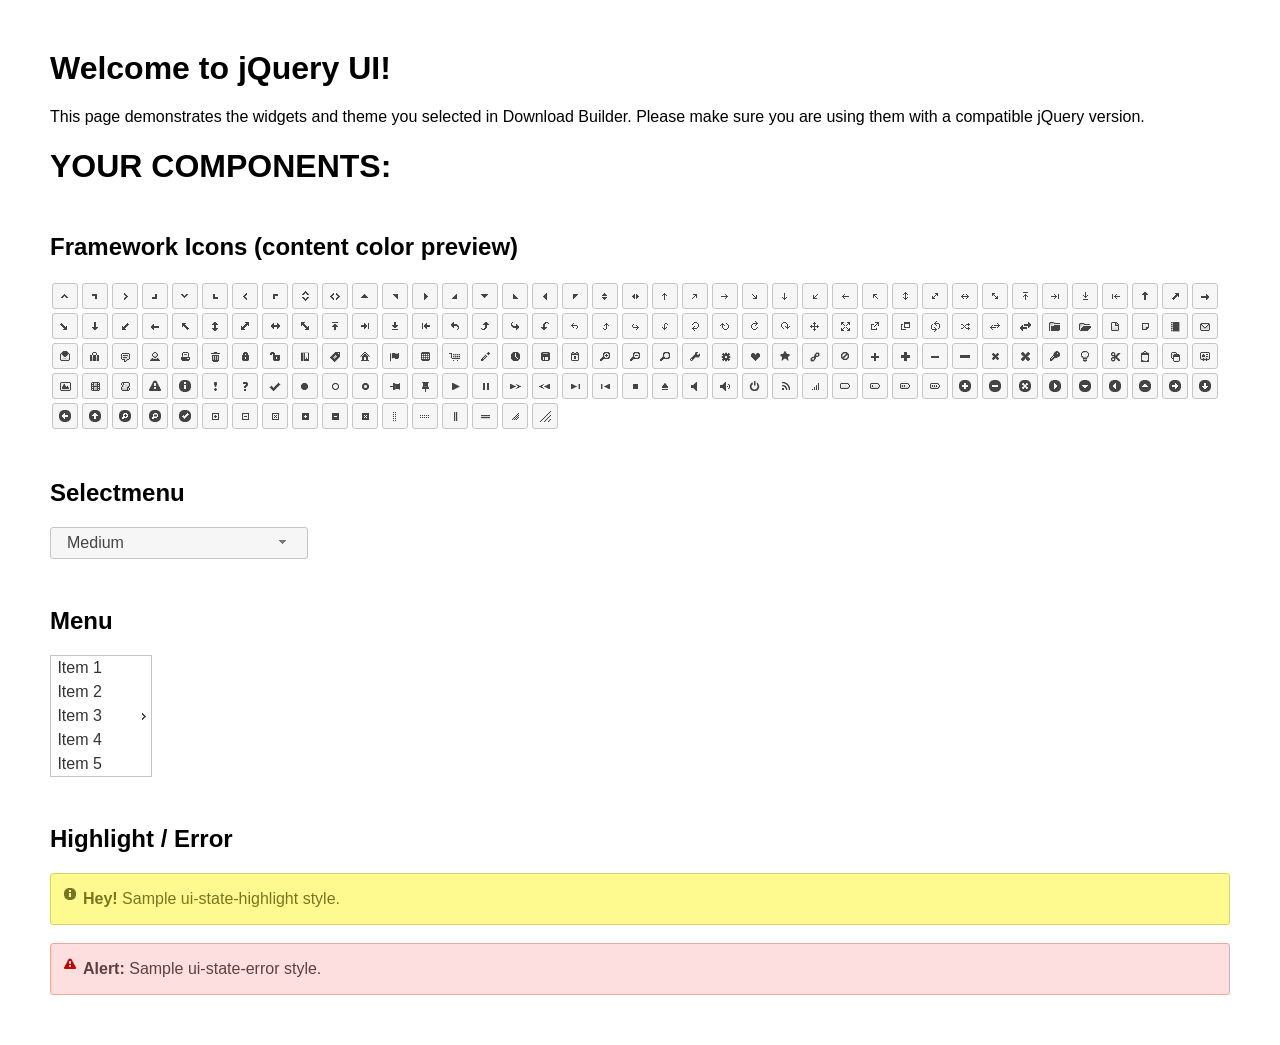
<file: app/libs/jquery-ui/index.html>
<!doctype html>
<html lang="us">
<head>
	<meta charset="utf-8">
	<title>jQuery UI Example Page</title>
	<link href="jquery-ui.css" rel="stylesheet">
	<style>
	body{
		font-family: "Trebuchet MS", sans-serif;
		margin: 50px;
	}
	.demoHeaders {
		margin-top: 2em;
	}
	#dialog-link {
		padding: .4em 1em .4em 20px;
		text-decoration: none;
		position: relative;
	}
	#dialog-link span.ui-icon {
		margin: 0 5px 0 0;
		position: absolute;
		left: .2em;
		top: 50%;
		margin-top: -8px;
	}
	#icons {
		margin: 0;
		padding: 0;
	}
	#icons li {
		margin: 2px;
		position: relative;
		padding: 4px 0;
		cursor: pointer;
		float: left;
		list-style: none;
	}
	#icons span.ui-icon {
		float: left;
		margin: 0 4px;
	}
	.fakewindowcontain .ui-widget-overlay {
		position: absolute;
	}
	select {
		width: 200px;
	}
	</style>
</head>
<body>

<h1>Welcome to jQuery UI!</h1>

<div class="ui-widget">
	<p>This page demonstrates the widgets and theme you selected in Download Builder. Please make sure you are using them with a compatible jQuery version.</p>
</div>

<h1>YOUR COMPONENTS:</h1>
















<h2 class="demoHeaders">Framework Icons (content color preview)</h2>
<ul id="icons" class="ui-widget ui-helper-clearfix">
	<li class="ui-state-default ui-corner-all" title=".ui-icon-caret-1-n"><span class="ui-icon ui-icon-caret-1-n"></span></li>
	<li class="ui-state-default ui-corner-all" title=".ui-icon-caret-1-ne"><span class="ui-icon ui-icon-caret-1-ne"></span></li>
	<li class="ui-state-default ui-corner-all" title=".ui-icon-caret-1-e"><span class="ui-icon ui-icon-caret-1-e"></span></li>
	<li class="ui-state-default ui-corner-all" title=".ui-icon-caret-1-se"><span class="ui-icon ui-icon-caret-1-se"></span></li>
	<li class="ui-state-default ui-corner-all" title=".ui-icon-caret-1-s"><span class="ui-icon ui-icon-caret-1-s"></span></li>
	<li class="ui-state-default ui-corner-all" title=".ui-icon-caret-1-sw"><span class="ui-icon ui-icon-caret-1-sw"></span></li>
	<li class="ui-state-default ui-corner-all" title=".ui-icon-caret-1-w"><span class="ui-icon ui-icon-caret-1-w"></span></li>
	<li class="ui-state-default ui-corner-all" title=".ui-icon-caret-1-nw"><span class="ui-icon ui-icon-caret-1-nw"></span></li>
	<li class="ui-state-default ui-corner-all" title=".ui-icon-caret-2-n-s"><span class="ui-icon ui-icon-caret-2-n-s"></span></li>
	<li class="ui-state-default ui-corner-all" title=".ui-icon-caret-2-e-w"><span class="ui-icon ui-icon-caret-2-e-w"></span></li>
	<li class="ui-state-default ui-corner-all" title=".ui-icon-triangle-1-n"><span class="ui-icon ui-icon-triangle-1-n"></span></li>
	<li class="ui-state-default ui-corner-all" title=".ui-icon-triangle-1-ne"><span class="ui-icon ui-icon-triangle-1-ne"></span></li>
	<li class="ui-state-default ui-corner-all" title=".ui-icon-triangle-1-e"><span class="ui-icon ui-icon-triangle-1-e"></span></li>
	<li class="ui-state-default ui-corner-all" title=".ui-icon-triangle-1-se"><span class="ui-icon ui-icon-triangle-1-se"></span></li>
	<li class="ui-state-default ui-corner-all" title=".ui-icon-triangle-1-s"><span class="ui-icon ui-icon-triangle-1-s"></span></li>
	<li class="ui-state-default ui-corner-all" title=".ui-icon-triangle-1-sw"><span class="ui-icon ui-icon-triangle-1-sw"></span></li>
	<li class="ui-state-default ui-corner-all" title=".ui-icon-triangle-1-w"><span class="ui-icon ui-icon-triangle-1-w"></span></li>
	<li class="ui-state-default ui-corner-all" title=".ui-icon-triangle-1-nw"><span class="ui-icon ui-icon-triangle-1-nw"></span></li>
	<li class="ui-state-default ui-corner-all" title=".ui-icon-triangle-2-n-s"><span class="ui-icon ui-icon-triangle-2-n-s"></span></li>
	<li class="ui-state-default ui-corner-all" title=".ui-icon-triangle-2-e-w"><span class="ui-icon ui-icon-triangle-2-e-w"></span></li>
	<li class="ui-state-default ui-corner-all" title=".ui-icon-arrow-1-n"><span class="ui-icon ui-icon-arrow-1-n"></span></li>
	<li class="ui-state-default ui-corner-all" title=".ui-icon-arrow-1-ne"><span class="ui-icon ui-icon-arrow-1-ne"></span></li>
	<li class="ui-state-default ui-corner-all" title=".ui-icon-arrow-1-e"><span class="ui-icon ui-icon-arrow-1-e"></span></li>
	<li class="ui-state-default ui-corner-all" title=".ui-icon-arrow-1-se"><span class="ui-icon ui-icon-arrow-1-se"></span></li>
	<li class="ui-state-default ui-corner-all" title=".ui-icon-arrow-1-s"><span class="ui-icon ui-icon-arrow-1-s"></span></li>
	<li class="ui-state-default ui-corner-all" title=".ui-icon-arrow-1-sw"><span class="ui-icon ui-icon-arrow-1-sw"></span></li>
	<li class="ui-state-default ui-corner-all" title=".ui-icon-arrow-1-w"><span class="ui-icon ui-icon-arrow-1-w"></span></li>
	<li class="ui-state-default ui-corner-all" title=".ui-icon-arrow-1-nw"><span class="ui-icon ui-icon-arrow-1-nw"></span></li>
	<li class="ui-state-default ui-corner-all" title=".ui-icon-arrow-2-n-s"><span class="ui-icon ui-icon-arrow-2-n-s"></span></li>
	<li class="ui-state-default ui-corner-all" title=".ui-icon-arrow-2-ne-sw"><span class="ui-icon ui-icon-arrow-2-ne-sw"></span></li>
	<li class="ui-state-default ui-corner-all" title=".ui-icon-arrow-2-e-w"><span class="ui-icon ui-icon-arrow-2-e-w"></span></li>
	<li class="ui-state-default ui-corner-all" title=".ui-icon-arrow-2-se-nw"><span class="ui-icon ui-icon-arrow-2-se-nw"></span></li>
	<li class="ui-state-default ui-corner-all" title=".ui-icon-arrowstop-1-n"><span class="ui-icon ui-icon-arrowstop-1-n"></span></li>
	<li class="ui-state-default ui-corner-all" title=".ui-icon-arrowstop-1-e"><span class="ui-icon ui-icon-arrowstop-1-e"></span></li>
	<li class="ui-state-default ui-corner-all" title=".ui-icon-arrowstop-1-s"><span class="ui-icon ui-icon-arrowstop-1-s"></span></li>
	<li class="ui-state-default ui-corner-all" title=".ui-icon-arrowstop-1-w"><span class="ui-icon ui-icon-arrowstop-1-w"></span></li>
	<li class="ui-state-default ui-corner-all" title=".ui-icon-arrowthick-1-n"><span class="ui-icon ui-icon-arrowthick-1-n"></span></li>
	<li class="ui-state-default ui-corner-all" title=".ui-icon-arrowthick-1-ne"><span class="ui-icon ui-icon-arrowthick-1-ne"></span></li>
	<li class="ui-state-default ui-corner-all" title=".ui-icon-arrowthick-1-e"><span class="ui-icon ui-icon-arrowthick-1-e"></span></li>
	<li class="ui-state-default ui-corner-all" title=".ui-icon-arrowthick-1-se"><span class="ui-icon ui-icon-arrowthick-1-se"></span></li>
	<li class="ui-state-default ui-corner-all" title=".ui-icon-arrowthick-1-s"><span class="ui-icon ui-icon-arrowthick-1-s"></span></li>
	<li class="ui-state-default ui-corner-all" title=".ui-icon-arrowthick-1-sw"><span class="ui-icon ui-icon-arrowthick-1-sw"></span></li>
	<li class="ui-state-default ui-corner-all" title=".ui-icon-arrowthick-1-w"><span class="ui-icon ui-icon-arrowthick-1-w"></span></li>
	<li class="ui-state-default ui-corner-all" title=".ui-icon-arrowthick-1-nw"><span class="ui-icon ui-icon-arrowthick-1-nw"></span></li>
	<li class="ui-state-default ui-corner-all" title=".ui-icon-arrowthick-2-n-s"><span class="ui-icon ui-icon-arrowthick-2-n-s"></span></li>
	<li class="ui-state-default ui-corner-all" title=".ui-icon-arrowthick-2-ne-sw"><span class="ui-icon ui-icon-arrowthick-2-ne-sw"></span></li>
	<li class="ui-state-default ui-corner-all" title=".ui-icon-arrowthick-2-e-w"><span class="ui-icon ui-icon-arrowthick-2-e-w"></span></li>
	<li class="ui-state-default ui-corner-all" title=".ui-icon-arrowthick-2-se-nw"><span class="ui-icon ui-icon-arrowthick-2-se-nw"></span></li>
	<li class="ui-state-default ui-corner-all" title=".ui-icon-arrowthickstop-1-n"><span class="ui-icon ui-icon-arrowthickstop-1-n"></span></li>
	<li class="ui-state-default ui-corner-all" title=".ui-icon-arrowthickstop-1-e"><span class="ui-icon ui-icon-arrowthickstop-1-e"></span></li>
	<li class="ui-state-default ui-corner-all" title=".ui-icon-arrowthickstop-1-s"><span class="ui-icon ui-icon-arrowthickstop-1-s"></span></li>
	<li class="ui-state-default ui-corner-all" title=".ui-icon-arrowthickstop-1-w"><span class="ui-icon ui-icon-arrowthickstop-1-w"></span></li>
	<li class="ui-state-default ui-corner-all" title=".ui-icon-arrowreturnthick-1-w"><span class="ui-icon ui-icon-arrowreturnthick-1-w"></span></li>
	<li class="ui-state-default ui-corner-all" title=".ui-icon-arrowreturnthick-1-n"><span class="ui-icon ui-icon-arrowreturnthick-1-n"></span></li>
	<li class="ui-state-default ui-corner-all" title=".ui-icon-arrowreturnthick-1-e"><span class="ui-icon ui-icon-arrowreturnthick-1-e"></span></li>
	<li class="ui-state-default ui-corner-all" title=".ui-icon-arrowreturnthick-1-s"><span class="ui-icon ui-icon-arrowreturnthick-1-s"></span></li>
	<li class="ui-state-default ui-corner-all" title=".ui-icon-arrowreturn-1-w"><span class="ui-icon ui-icon-arrowreturn-1-w"></span></li>
	<li class="ui-state-default ui-corner-all" title=".ui-icon-arrowreturn-1-n"><span class="ui-icon ui-icon-arrowreturn-1-n"></span></li>
	<li class="ui-state-default ui-corner-all" title=".ui-icon-arrowreturn-1-e"><span class="ui-icon ui-icon-arrowreturn-1-e"></span></li>
	<li class="ui-state-default ui-corner-all" title=".ui-icon-arrowreturn-1-s"><span class="ui-icon ui-icon-arrowreturn-1-s"></span></li>
	<li class="ui-state-default ui-corner-all" title=".ui-icon-arrowrefresh-1-w"><span class="ui-icon ui-icon-arrowrefresh-1-w"></span></li>
	<li class="ui-state-default ui-corner-all" title=".ui-icon-arrowrefresh-1-n"><span class="ui-icon ui-icon-arrowrefresh-1-n"></span></li>
	<li class="ui-state-default ui-corner-all" title=".ui-icon-arrowrefresh-1-e"><span class="ui-icon ui-icon-arrowrefresh-1-e"></span></li>
	<li class="ui-state-default ui-corner-all" title=".ui-icon-arrowrefresh-1-s"><span class="ui-icon ui-icon-arrowrefresh-1-s"></span></li>
	<li class="ui-state-default ui-corner-all" title=".ui-icon-arrow-4"><span class="ui-icon ui-icon-arrow-4"></span></li>
	<li class="ui-state-default ui-corner-all" title=".ui-icon-arrow-4-diag"><span class="ui-icon ui-icon-arrow-4-diag"></span></li>
	<li class="ui-state-default ui-corner-all" title=".ui-icon-extlink"><span class="ui-icon ui-icon-extlink"></span></li>
	<li class="ui-state-default ui-corner-all" title=".ui-icon-newwin"><span class="ui-icon ui-icon-newwin"></span></li>
	<li class="ui-state-default ui-corner-all" title=".ui-icon-refresh"><span class="ui-icon ui-icon-refresh"></span></li>
	<li class="ui-state-default ui-corner-all" title=".ui-icon-shuffle"><span class="ui-icon ui-icon-shuffle"></span></li>
	<li class="ui-state-default ui-corner-all" title=".ui-icon-transfer-e-w"><span class="ui-icon ui-icon-transfer-e-w"></span></li>
	<li class="ui-state-default ui-corner-all" title=".ui-icon-transferthick-e-w"><span class="ui-icon ui-icon-transferthick-e-w"></span></li>
	<li class="ui-state-default ui-corner-all" title=".ui-icon-folder-collapsed"><span class="ui-icon ui-icon-folder-collapsed"></span></li>
	<li class="ui-state-default ui-corner-all" title=".ui-icon-folder-open"><span class="ui-icon ui-icon-folder-open"></span></li>
	<li class="ui-state-default ui-corner-all" title=".ui-icon-document"><span class="ui-icon ui-icon-document"></span></li>
	<li class="ui-state-default ui-corner-all" title=".ui-icon-document-b"><span class="ui-icon ui-icon-document-b"></span></li>
	<li class="ui-state-default ui-corner-all" title=".ui-icon-note"><span class="ui-icon ui-icon-note"></span></li>
	<li class="ui-state-default ui-corner-all" title=".ui-icon-mail-closed"><span class="ui-icon ui-icon-mail-closed"></span></li>
	<li class="ui-state-default ui-corner-all" title=".ui-icon-mail-open"><span class="ui-icon ui-icon-mail-open"></span></li>
	<li class="ui-state-default ui-corner-all" title=".ui-icon-suitcase"><span class="ui-icon ui-icon-suitcase"></span></li>
	<li class="ui-state-default ui-corner-all" title=".ui-icon-comment"><span class="ui-icon ui-icon-comment"></span></li>
	<li class="ui-state-default ui-corner-all" title=".ui-icon-person"><span class="ui-icon ui-icon-person"></span></li>
	<li class="ui-state-default ui-corner-all" title=".ui-icon-print"><span class="ui-icon ui-icon-print"></span></li>
	<li class="ui-state-default ui-corner-all" title=".ui-icon-trash"><span class="ui-icon ui-icon-trash"></span></li>
	<li class="ui-state-default ui-corner-all" title=".ui-icon-locked"><span class="ui-icon ui-icon-locked"></span></li>
	<li class="ui-state-default ui-corner-all" title=".ui-icon-unlocked"><span class="ui-icon ui-icon-unlocked"></span></li>
	<li class="ui-state-default ui-corner-all" title=".ui-icon-bookmark"><span class="ui-icon ui-icon-bookmark"></span></li>
	<li class="ui-state-default ui-corner-all" title=".ui-icon-tag"><span class="ui-icon ui-icon-tag"></span></li>
	<li class="ui-state-default ui-corner-all" title=".ui-icon-home"><span class="ui-icon ui-icon-home"></span></li>
	<li class="ui-state-default ui-corner-all" title=".ui-icon-flag"><span class="ui-icon ui-icon-flag"></span></li>
	<li class="ui-state-default ui-corner-all" title=".ui-icon-calculator"><span class="ui-icon ui-icon-calculator"></span></li>
	<li class="ui-state-default ui-corner-all" title=".ui-icon-cart"><span class="ui-icon ui-icon-cart"></span></li>
	<li class="ui-state-default ui-corner-all" title=".ui-icon-pencil"><span class="ui-icon ui-icon-pencil"></span></li>
	<li class="ui-state-default ui-corner-all" title=".ui-icon-clock"><span class="ui-icon ui-icon-clock"></span></li>
	<li class="ui-state-default ui-corner-all" title=".ui-icon-disk"><span class="ui-icon ui-icon-disk"></span></li>
	<li class="ui-state-default ui-corner-all" title=".ui-icon-calendar"><span class="ui-icon ui-icon-calendar"></span></li>
	<li class="ui-state-default ui-corner-all" title=".ui-icon-zoomin"><span class="ui-icon ui-icon-zoomin"></span></li>
	<li class="ui-state-default ui-corner-all" title=".ui-icon-zoomout"><span class="ui-icon ui-icon-zoomout"></span></li>
	<li class="ui-state-default ui-corner-all" title=".ui-icon-search"><span class="ui-icon ui-icon-search"></span></li>
	<li class="ui-state-default ui-corner-all" title=".ui-icon-wrench"><span class="ui-icon ui-icon-wrench"></span></li>
	<li class="ui-state-default ui-corner-all" title=".ui-icon-gear"><span class="ui-icon ui-icon-gear"></span></li>
	<li class="ui-state-default ui-corner-all" title=".ui-icon-heart"><span class="ui-icon ui-icon-heart"></span></li>
	<li class="ui-state-default ui-corner-all" title=".ui-icon-star"><span class="ui-icon ui-icon-star"></span></li>
	<li class="ui-state-default ui-corner-all" title=".ui-icon-link"><span class="ui-icon ui-icon-link"></span></li>
	<li class="ui-state-default ui-corner-all" title=".ui-icon-cancel"><span class="ui-icon ui-icon-cancel"></span></li>
	<li class="ui-state-default ui-corner-all" title=".ui-icon-plus"><span class="ui-icon ui-icon-plus"></span></li>
	<li class="ui-state-default ui-corner-all" title=".ui-icon-plusthick"><span class="ui-icon ui-icon-plusthick"></span></li>
	<li class="ui-state-default ui-corner-all" title=".ui-icon-minus"><span class="ui-icon ui-icon-minus"></span></li>
	<li class="ui-state-default ui-corner-all" title=".ui-icon-minusthick"><span class="ui-icon ui-icon-minusthick"></span></li>
	<li class="ui-state-default ui-corner-all" title=".ui-icon-close"><span class="ui-icon ui-icon-close"></span></li>
	<li class="ui-state-default ui-corner-all" title=".ui-icon-closethick"><span class="ui-icon ui-icon-closethick"></span></li>
	<li class="ui-state-default ui-corner-all" title=".ui-icon-key"><span class="ui-icon ui-icon-key"></span></li>
	<li class="ui-state-default ui-corner-all" title=".ui-icon-lightbulb"><span class="ui-icon ui-icon-lightbulb"></span></li>
	<li class="ui-state-default ui-corner-all" title=".ui-icon-scissors"><span class="ui-icon ui-icon-scissors"></span></li>
	<li class="ui-state-default ui-corner-all" title=".ui-icon-clipboard"><span class="ui-icon ui-icon-clipboard"></span></li>
	<li class="ui-state-default ui-corner-all" title=".ui-icon-copy"><span class="ui-icon ui-icon-copy"></span></li>
	<li class="ui-state-default ui-corner-all" title=".ui-icon-contact"><span class="ui-icon ui-icon-contact"></span></li>
	<li class="ui-state-default ui-corner-all" title=".ui-icon-image"><span class="ui-icon ui-icon-image"></span></li>
	<li class="ui-state-default ui-corner-all" title=".ui-icon-video"><span class="ui-icon ui-icon-video"></span></li>
	<li class="ui-state-default ui-corner-all" title=".ui-icon-script"><span class="ui-icon ui-icon-script"></span></li>
	<li class="ui-state-default ui-corner-all" title=".ui-icon-alert"><span class="ui-icon ui-icon-alert"></span></li>
	<li class="ui-state-default ui-corner-all" title=".ui-icon-info"><span class="ui-icon ui-icon-info"></span></li>
	<li class="ui-state-default ui-corner-all" title=".ui-icon-notice"><span class="ui-icon ui-icon-notice"></span></li>
	<li class="ui-state-default ui-corner-all" title=".ui-icon-help"><span class="ui-icon ui-icon-help"></span></li>
	<li class="ui-state-default ui-corner-all" title=".ui-icon-check"><span class="ui-icon ui-icon-check"></span></li>
	<li class="ui-state-default ui-corner-all" title=".ui-icon-bullet"><span class="ui-icon ui-icon-bullet"></span></li>
	<li class="ui-state-default ui-corner-all" title=".ui-icon-radio-off"><span class="ui-icon ui-icon-radio-off"></span></li>
	<li class="ui-state-default ui-corner-all" title=".ui-icon-radio-on"><span class="ui-icon ui-icon-radio-on"></span></li>
	<li class="ui-state-default ui-corner-all" title=".ui-icon-pin-w"><span class="ui-icon ui-icon-pin-w"></span></li>
	<li class="ui-state-default ui-corner-all" title=".ui-icon-pin-s"><span class="ui-icon ui-icon-pin-s"></span></li>
	<li class="ui-state-default ui-corner-all" title=".ui-icon-play"><span class="ui-icon ui-icon-play"></span></li>
	<li class="ui-state-default ui-corner-all" title=".ui-icon-pause"><span class="ui-icon ui-icon-pause"></span></li>
	<li class="ui-state-default ui-corner-all" title=".ui-icon-seek-next"><span class="ui-icon ui-icon-seek-next"></span></li>
	<li class="ui-state-default ui-corner-all" title=".ui-icon-seek-prev"><span class="ui-icon ui-icon-seek-prev"></span></li>
	<li class="ui-state-default ui-corner-all" title=".ui-icon-seek-end"><span class="ui-icon ui-icon-seek-end"></span></li>
	<li class="ui-state-default ui-corner-all" title=".ui-icon-seek-first"><span class="ui-icon ui-icon-seek-first"></span></li>
	<li class="ui-state-default ui-corner-all" title=".ui-icon-stop"><span class="ui-icon ui-icon-stop"></span></li>
	<li class="ui-state-default ui-corner-all" title=".ui-icon-eject"><span class="ui-icon ui-icon-eject"></span></li>
	<li class="ui-state-default ui-corner-all" title=".ui-icon-volume-off"><span class="ui-icon ui-icon-volume-off"></span></li>
	<li class="ui-state-default ui-corner-all" title=".ui-icon-volume-on"><span class="ui-icon ui-icon-volume-on"></span></li>
	<li class="ui-state-default ui-corner-all" title=".ui-icon-power"><span class="ui-icon ui-icon-power"></span></li>
	<li class="ui-state-default ui-corner-all" title=".ui-icon-signal-diag"><span class="ui-icon ui-icon-signal-diag"></span></li>
	<li class="ui-state-default ui-corner-all" title=".ui-icon-signal"><span class="ui-icon ui-icon-signal"></span></li>
	<li class="ui-state-default ui-corner-all" title=".ui-icon-battery-0"><span class="ui-icon ui-icon-battery-0"></span></li>
	<li class="ui-state-default ui-corner-all" title=".ui-icon-battery-1"><span class="ui-icon ui-icon-battery-1"></span></li>
	<li class="ui-state-default ui-corner-all" title=".ui-icon-battery-2"><span class="ui-icon ui-icon-battery-2"></span></li>
	<li class="ui-state-default ui-corner-all" title=".ui-icon-battery-3"><span class="ui-icon ui-icon-battery-3"></span></li>
	<li class="ui-state-default ui-corner-all" title=".ui-icon-circle-plus"><span class="ui-icon ui-icon-circle-plus"></span></li>
	<li class="ui-state-default ui-corner-all" title=".ui-icon-circle-minus"><span class="ui-icon ui-icon-circle-minus"></span></li>
	<li class="ui-state-default ui-corner-all" title=".ui-icon-circle-close"><span class="ui-icon ui-icon-circle-close"></span></li>
	<li class="ui-state-default ui-corner-all" title=".ui-icon-circle-triangle-e"><span class="ui-icon ui-icon-circle-triangle-e"></span></li>
	<li class="ui-state-default ui-corner-all" title=".ui-icon-circle-triangle-s"><span class="ui-icon ui-icon-circle-triangle-s"></span></li>
	<li class="ui-state-default ui-corner-all" title=".ui-icon-circle-triangle-w"><span class="ui-icon ui-icon-circle-triangle-w"></span></li>
	<li class="ui-state-default ui-corner-all" title=".ui-icon-circle-triangle-n"><span class="ui-icon ui-icon-circle-triangle-n"></span></li>
	<li class="ui-state-default ui-corner-all" title=".ui-icon-circle-arrow-e"><span class="ui-icon ui-icon-circle-arrow-e"></span></li>
	<li class="ui-state-default ui-corner-all" title=".ui-icon-circle-arrow-s"><span class="ui-icon ui-icon-circle-arrow-s"></span></li>
	<li class="ui-state-default ui-corner-all" title=".ui-icon-circle-arrow-w"><span class="ui-icon ui-icon-circle-arrow-w"></span></li>
	<li class="ui-state-default ui-corner-all" title=".ui-icon-circle-arrow-n"><span class="ui-icon ui-icon-circle-arrow-n"></span></li>
	<li class="ui-state-default ui-corner-all" title=".ui-icon-circle-zoomin"><span class="ui-icon ui-icon-circle-zoomin"></span></li>
	<li class="ui-state-default ui-corner-all" title=".ui-icon-circle-zoomout"><span class="ui-icon ui-icon-circle-zoomout"></span></li>
	<li class="ui-state-default ui-corner-all" title=".ui-icon-circle-check"><span class="ui-icon ui-icon-circle-check"></span></li>
	<li class="ui-state-default ui-corner-all" title=".ui-icon-circlesmall-plus"><span class="ui-icon ui-icon-circlesmall-plus"></span></li>
	<li class="ui-state-default ui-corner-all" title=".ui-icon-circlesmall-minus"><span class="ui-icon ui-icon-circlesmall-minus"></span></li>
	<li class="ui-state-default ui-corner-all" title=".ui-icon-circlesmall-close"><span class="ui-icon ui-icon-circlesmall-close"></span></li>
	<li class="ui-state-default ui-corner-all" title=".ui-icon-squaresmall-plus"><span class="ui-icon ui-icon-squaresmall-plus"></span></li>
	<li class="ui-state-default ui-corner-all" title=".ui-icon-squaresmall-minus"><span class="ui-icon ui-icon-squaresmall-minus"></span></li>
	<li class="ui-state-default ui-corner-all" title=".ui-icon-squaresmall-close"><span class="ui-icon ui-icon-squaresmall-close"></span></li>
	<li class="ui-state-default ui-corner-all" title=".ui-icon-grip-dotted-vertical"><span class="ui-icon ui-icon-grip-dotted-vertical"></span></li>
	<li class="ui-state-default ui-corner-all" title=".ui-icon-grip-dotted-horizontal"><span class="ui-icon ui-icon-grip-dotted-horizontal"></span></li>
	<li class="ui-state-default ui-corner-all" title=".ui-icon-grip-solid-vertical"><span class="ui-icon ui-icon-grip-solid-vertical"></span></li>
	<li class="ui-state-default ui-corner-all" title=".ui-icon-grip-solid-horizontal"><span class="ui-icon ui-icon-grip-solid-horizontal"></span></li>
	<li class="ui-state-default ui-corner-all" title=".ui-icon-gripsmall-diagonal-se"><span class="ui-icon ui-icon-gripsmall-diagonal-se"></span></li>
	<li class="ui-state-default ui-corner-all" title=".ui-icon-grip-diagonal-se"><span class="ui-icon ui-icon-grip-diagonal-se"></span></li>
</ul>








<!-- Progressbar -->
<h2 class="demoHeaders">Selectmenu</h2>
<select id="selectmenu">
	<option>Slower</option>
	<option>Slow</option>
	<option selected="selected">Medium</option>
	<option>Fast</option>
	<option>Faster</option>
</select>





<!-- Menu -->
<h2 class="demoHeaders">Menu</h2>
<ul style="width:100px;" id="menu">
	<li><div>Item 1</div></li>
	<li><div>Item 2</div></li>
	<li><div>Item 3</div>
		<ul>
			<li><div>Item 3-1</div></li>
			<li><div>Item 3-2</div></li>
			<li><div>Item 3-3</div></li>
			<li><div>Item 3-4</div></li>
			<li><div>Item 3-5</div></li>
		</ul>
	</li>
	<li><div>Item 4</div></li>
	<li><div>Item 5</div></li>
</ul>




<!-- Highlight / Error -->
<h2 class="demoHeaders">Highlight / Error</h2>
<div class="ui-widget">
	<div class="ui-state-highlight ui-corner-all" style="margin-top: 20px; padding: 0 .7em;">
		<p><span class="ui-icon ui-icon-info" style="float: left; margin-right: .3em;"></span>
		<strong>Hey!</strong> Sample ui-state-highlight style.</p>
	</div>
</div>
<br>
<div class="ui-widget">
	<div class="ui-state-error ui-corner-all" style="padding: 0 .7em;">
		<p><span class="ui-icon ui-icon-alert" style="float: left; margin-right: .3em;"></span>
		<strong>Alert:</strong> Sample ui-state-error style.</p>
	</div>
</div>

<script src="external/jquery/jquery.js"></script>
<script src="jquery-ui.js"></script>
<script>























$( "#menu" ).menu();





$( "#selectmenu" ).selectmenu();


// Hover states on the static widgets
$( "#dialog-link, #icons li" ).hover(
	function() {
		$( this ).addClass( "ui-state-hover" );
	},
	function() {
		$( this ).removeClass( "ui-state-hover" );
	}
);
</script>
</body>
</html>
</file>
